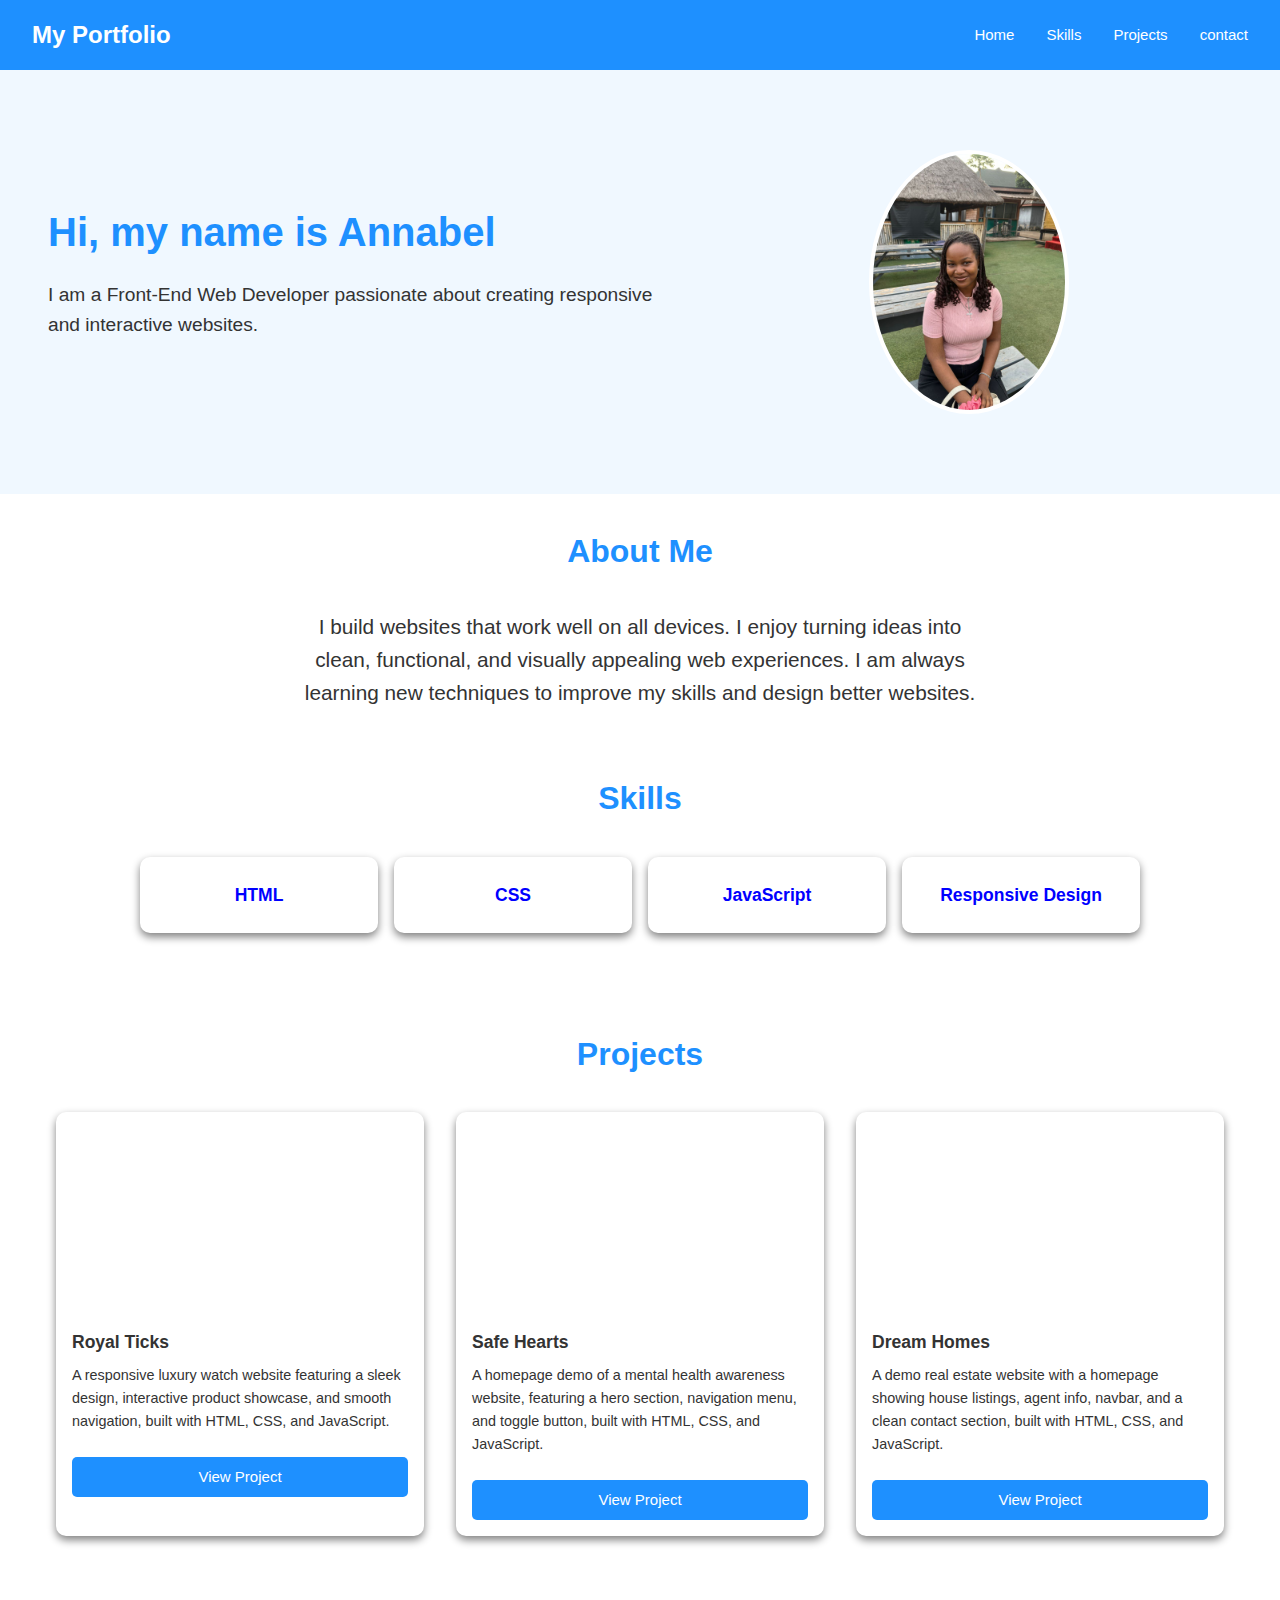
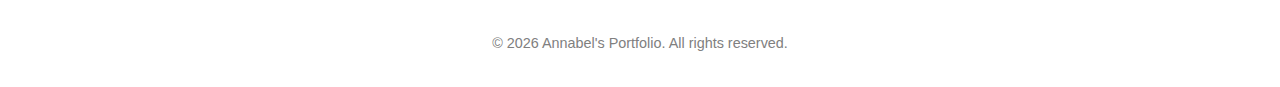
<file: index.html>
<!DOCTYPE html>
<html lang="en">
<head>
  <meta charset="UTF-8">
  <meta name="viewport" content="width=device-width, initial-scale=1.0">
  <title>Annabel Portfolio</title>
  <link rel="stylesheet" href="css/portfolio.css">
</head>
<body>

<!-- Navbar -->
<nav>
  <div class="logo">My Portfolio</div>
  <ul id="nav-links">
        <li><a href="index.html">Home</a></li>
    <li><a href="skills.html">Skills</a></li>
    <li><a href="projects.html">Projects</a></li>
            <li><a href="contact.html">contact</a></li>

  </ul>
  <div class="hamburger" id="hamburger">
    <div></div>
    <div></div>
    <div></div>
  </div>
</nav>

<!-- Hero Section -->
<section class="hero">
  <div class="intro">
    <h1 class="name">Hi, my name is Annabel</h1>
    <p class="me">I am a Front-End Web Developer passionate about creating responsive and interactive websites.</p>
  </div>
  <div class="picture">
    <img src="my pic - Copy.jpeg" alt="Annabel">
  </div>
</section>

<!-- About Me -->
<section id="about" class="about">
  <h2>About Me</h2>
  <p >
    I build websites that work well on all devices. I enjoy turning ideas into clean, functional, and visually appealing web experiences. I am always learning new techniques to improve my skills and design better websites.
  </p>
</section>

<!-- Skills -->
<section id="skills" class="skills-section">
  <h2>Skills</h2>
  <div class="skills">
    <div class="skill-card"><h3>HTML</h3></div>
    <div class="skill-card"><h3>CSS</h3></div>
    <div class="skill-card"><h3>JavaScript</h3></div>
    <div class="skill-card"><h3>Responsive Design</h3></div>
  </div>
</section>

<!-- Projects -->
<section id="projects" class="projects-section">
  <h2>Projects</h2>
  <div class="projects">

    <div class="project-card">
      <iframe src="https://annabelifediora.github.io/royal-ticks/"></iframe>
      <div class="project-content">
        <h3>Royal Ticks</h3>
        <p>A responsive luxury watch website featuring a sleek design, interactive product showcase, and smooth navigation, built with HTML, CSS, and JavaScript.</p>
        <a href="https://annabelifediora.github.io/royal-ticks/" target="_blank">View Project</a>
      </div>
    </div>

    <div class="project-card">
      <iframe src="https://annabelifediora.github.io/safehearts/"></iframe>
      <div class="project-content">
        <h3>Safe Hearts</h3>
        <p>A homepage demo of a mental health awareness website, featuring a hero section, navigation menu, and toggle button, built with HTML, CSS, and JavaScript.</p>
        <a href="https://annabelifediora.github.io/safehearts/" target="_blank">View Project</a>
      </div>
    </div>

    <div class="project-card">
      <iframe src="https://annabelifediora.github.io/dreamhouse/"></iframe>
      <div class="project-content">
        <h3>Dream Homes</h3>
        <p>A demo real estate website with a homepage showing house listings, agent info, navbar, and a clean contact section, built with HTML, CSS, and JavaScript.</p>
        <a href="https://annabelifediora.github.io/dreamhouse/" target="_blank">View Project</a>
      </div>
    </div>

  </div>
</section>

<!-- Footer -->
<footer>
  &copy; 2026 Annabel's Portfolio. All rights reserved.
</footer>

<script src="js/portfolio.js"></script>
</body>
</html>
</file>
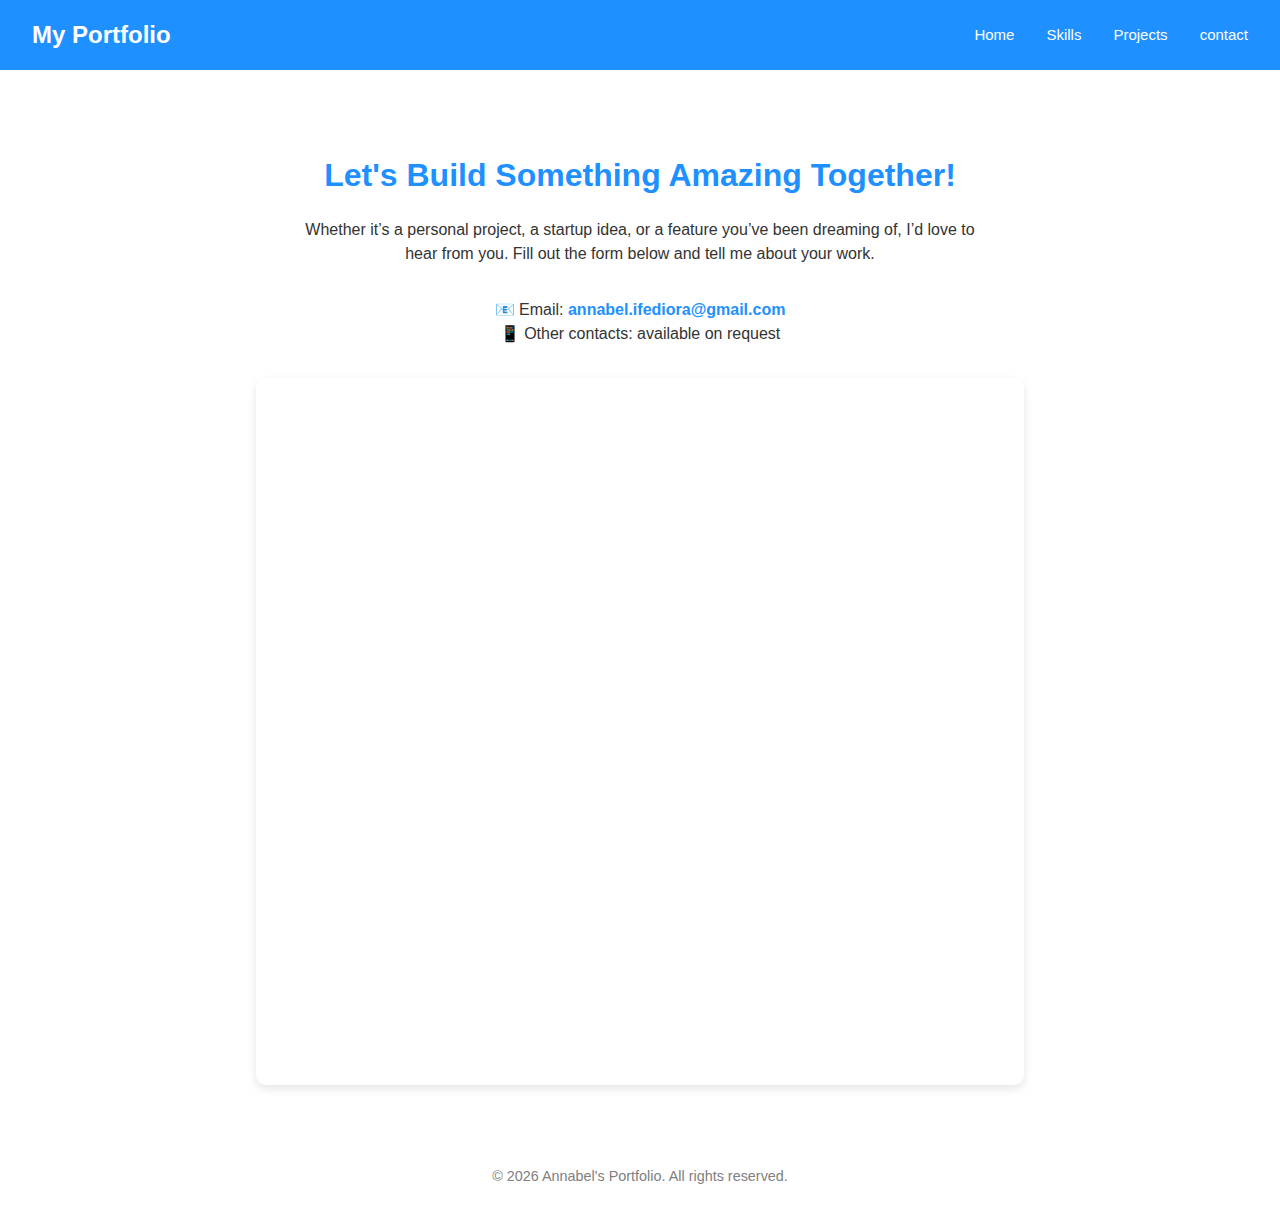
<file: contact.html>
<!DOCTYPE html>
<html lang="en">
<head>
  <meta charset="UTF-8">
  <meta name="viewport" content="width=device-width, initial-scale=1.0">
  <title>Contact - Annabel Portfolio</title>
  <link rel="stylesheet" href="css/portfolio.css">
</head>
<body>

<!-- Navbar -->
<nav>
  <div class="logo">My Portfolio</div>
  <ul id="nav-links">
    <li><a href="index.html">Home</a></li>
    <li><a href="skills.html">Skills</a></li>
    <li><a href="projects.html">Projects</a></li>
            <li><a href="contact.html">contact</a></li>
  </ul>
  <div class="hamburger" id="hamburger">
    <div></div>
    <div></div>
    <div></div>
  </div>
</nav>
<section class="contact-page">
  <h2>Let's Build Something Amazing Together!</h2>
  <p style="text-align:center; max-width:700px; margin:0 auto 2rem;">
    Whether it’s a personal project, a startup idea, or a feature you’ve been dreaming of, I’d love to hear from you. Fill out the form below and tell me about your work.
  </p>

  <!-- Contact Info -->
  <p style="text-align:center; margin-bottom:2rem;">
    📧 Email: 
    <a href="mailto:annabel.ifediora@gmail.com">annabel.ifediora@gmail.com</a><br>
    📱 Other contacts: available on request
  </p>

  <!-- Contact Form -->
   <div class="form-container">
    <iframe src="https://docs.google.com/forms/d/e/1FAIpQLSddwrWcWbUSt5cmn-NsW7pWMGltgcCgf4ElFdgRkpNwyPXpYA/viewform?usp=dialog" 
            width="100%" height="700" frameborder="0" marginheight="0" marginwidth="0">
      Loading…
    </iframe>
  </div>
</section>

<!-- Footer -->
<footer>
  &copy; 2026 Annabel's Portfolio. All rights reserved.
</footer>

<script src="js/portfolio.js"></script>
</body>
</html>
</file>
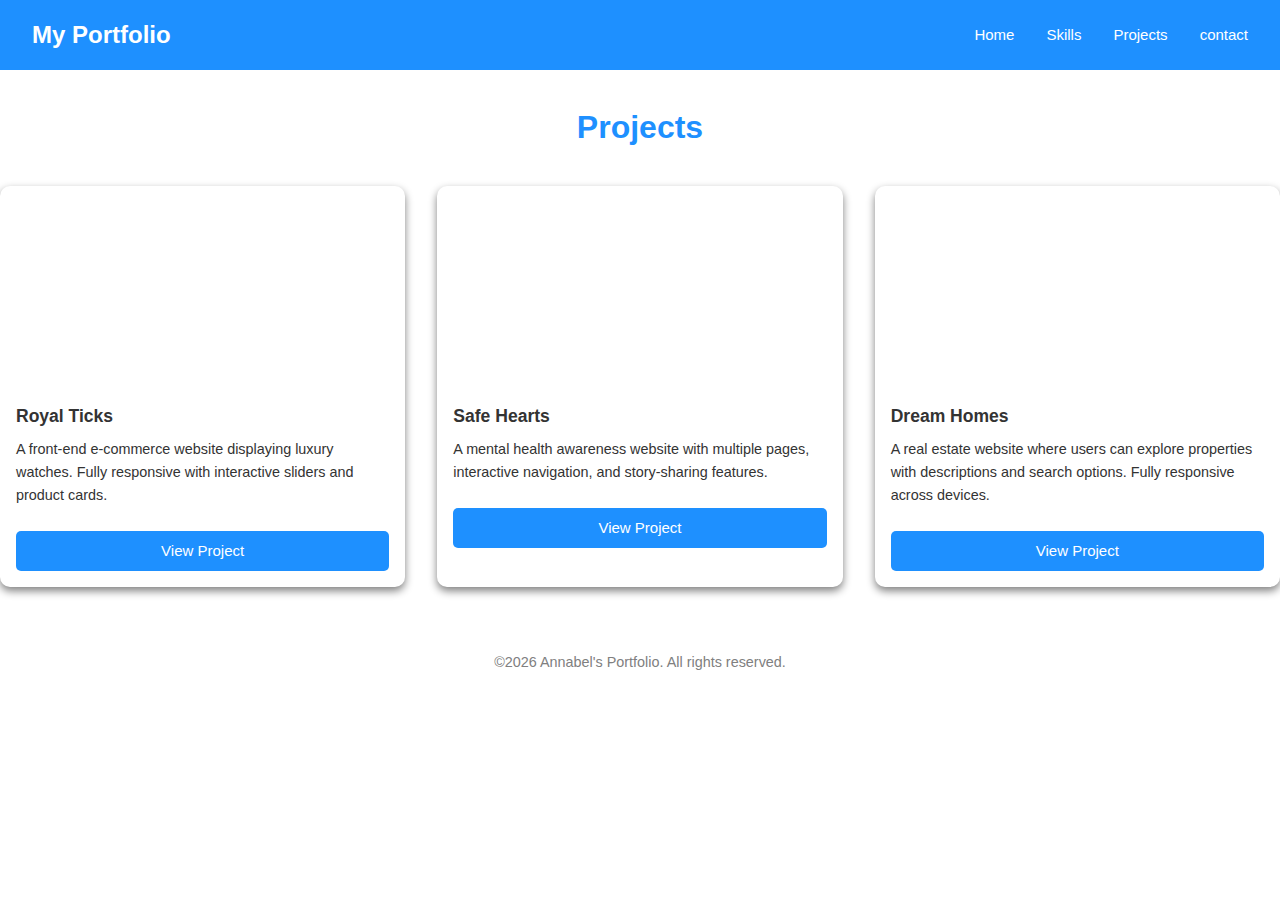
<file: projects.html>
<!DOCTYPE html>
<html lang="en">
<head>
  <meta charset="UTF-8">
  <meta name="viewport" content="width=device-width, initial-scale=1.0">
  <title>Projects - Annabel Portfolio</title>
  <link rel="stylesheet" href="css/portfolio.css">
</head>
<body>

<!-- Navbar -->
<nav>
  <div class="logo">My Portfolio</div>
  <ul id="nav-links">
        <li><a href="index.html">Home</a></li>
    <li><a href="skills.html">Skills</a></li>
    <li><a href="projects.html">Projects</a></li>
            <li><a href="contact.html">contact</a></li>

  </ul>
  <div class="hamburger" id="hamburger">
    <div></div>
    <div></div>
    <div></div>
  </div>
</nav>

<!-- Projects Section -->
<section id="projects" class="projects-page">
  <h2>Projects</h2>
  <div class="projects">

    <!-- Project 1 -->
    <div class="project-card">
      <iframe src="https://annabelifediora.github.io/royal-ticks/"></iframe>
      <div class="project-content">
        <h3>Royal Ticks</h3>
        <p>A front-end e-commerce website displaying luxury watches. Fully responsive with interactive sliders and product cards.</p>
        <a href="https://annabelifediora.github.io/royal-ticks/" target="_blank">View Project</a>
      </div>
    </div>

    <!-- Project 2 -->
    <div class="project-card">
      <iframe src="https://annabelifediora.github.io/safehearts/"></iframe>
      <div class="project-content">
        <h3>Safe Hearts</h3>
        <p>A mental health awareness website with multiple pages, interactive navigation, and story-sharing features.</p>
        <a href="https://annabelifediora.github.io/safehearts/" target="_blank">View Project</a>
      </div>
    </div>

    <!-- Project 3 -->
    <div class="project-card">
      <iframe src="https://annabelifediora.github.io/dreamhouse/"></iframe>
      <div class="project-content">
        <h3>Dream Homes</h3>
        <p>A real estate website where users can explore properties with descriptions and search options. Fully responsive across devices.</p>
        <a href="https://annabelifediora.github.io/dreamhouse/" target="_blank">View Project</a>
      </div>
    </div>

  </div>
</section>

<!-- Footer -->
<footer>
  &copy;2026 Annabel's Portfolio. All rights reserved.
</footer>

<script src="js/portfolio.js"></script>
</body>
</html>
</file>
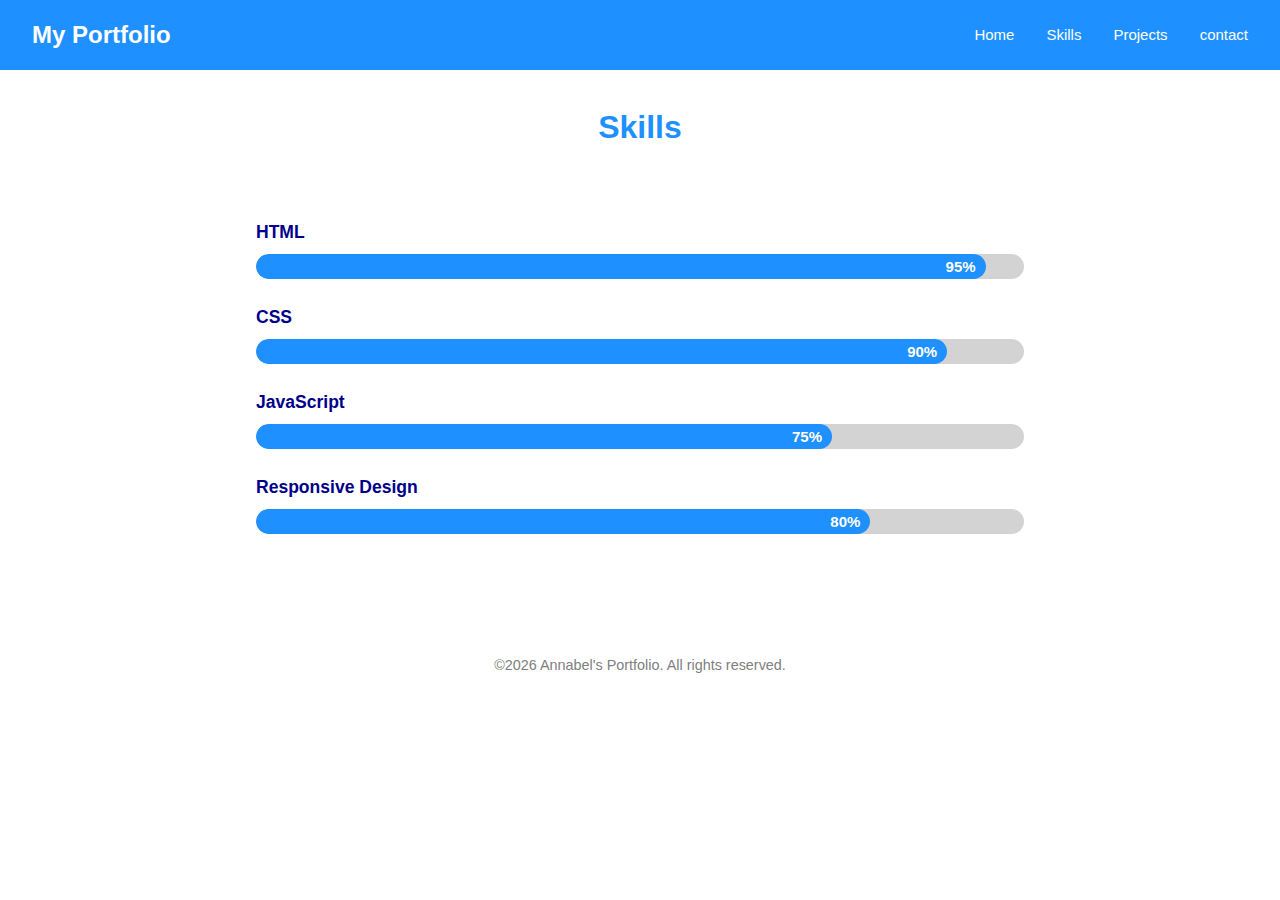
<file: skills.html>
<!DOCTYPE html>
<html lang="en">
<head>
  <meta charset="UTF-8">
  <meta name="viewport" content="width=device-width, initial-scale=1.0">
  <title>Skills - Annabel Portfolio</title>
  <link rel="stylesheet" href="css/portfolio.css">
</head>
<body>

<!-- Navbar -->
<nav>
  <div class="logo">My Portfolio</div>
  <ul id="nav-links">    
    <li><a href="index.html">Home</a></li>
    <li><a href="skills.html">Skills</a></li>
    <li><a href="projects.html">Projects</a></li>
            <li><a href="contact.html">contact</a></li>
  </ul>
  <div class="hamburger" id="hamburger">
    <div></div>
    <div></div>
    <div></div>
  </div>
</nav>

<!-- Skills Section -->
<section id="skills" class="skills-page">
  <h2>Skills</h2>
  <div class="skills-container">

    <div class="skill">
      <h3>HTML</h3>
      <div class="skill-bar">
        <div class="skill-level html" style="width:95%;">95%</div>
      </div>
    </div>

    <div class="skill">
      <h3>CSS</h3>
      <div class="skill-bar">
        <div class="skill-level css" style="width:90%;">90%</div>
      </div>
    </div>

    <div class="skill">
      <h3>JavaScript</h3>
      <div class="skill-bar">
        <div class="skill-level js" style="width:75%;">75%</div>
      </div>
    </div>

    <div class="skill">
      <h3>Responsive Design</h3>
      <div class="skill-bar">
        <div class="skill-level responsive" style="width:80%;">80%</div>
      </div>
    </div>

  </div>
</section>

<!-- Footer -->
<footer>
  &copy;2026 Annabel's Portfolio. All rights reserved.
</footer>

<script src="js/portfolio.js"></script>
</body>
</html>
</file>
<file: css/portfolio.css>
/* Reset */
* {
  margin: 0;
  padding: 0;
  box-sizing: border-box;
}

body {
  font-family: 'Inter', sans-serif;
  line-height: 1.6;
  Background: #FFFFFF;
  color:#333333 ;
  font-size: 15px;
}

/* Navbar */
nav {
  display: flex;
  justify-content: space-between;
  align-items: center;
Background: #1E90FF;
  padding: 1rem 2rem;
  position: sticky;
  top: 0;
  z-index: 1000;
}

nav .logo {
  color: white;
  font-weight: 600;
  font-size: 1.5rem;
}

nav ul {
  display: flex;
  list-style: none;
  gap: 2rem;
}

nav ul li a {
  color: white;
  font-weight: 500;
  text-decoration: none;
}
nav ul li a:hover{
  color:#FFD700 ;
}
.me{
 color: #333333
}
nav .hamburger {
  display: none;
  flex-direction: column;
  gap: 5px;
  cursor: pointer;
}

nav .hamburger div {
  width: 25px;
  height: 3px;
  background: white;
}

/* Mobile */
@media(max-width: 768px) {
  nav ul {
    display: none;
    flex-direction: column;
    gap: 1rem;
      background: #0A2540;
    position: absolute;
    top: 60px;
    right: 0;
    padding: 1rem 2rem;
    border-radius: 0 0 0 10px;
  }
  nav ul.active { display: flex; }
  nav .hamburger { display: flex; }
}

/* Hero */
.hero {
  display: flex;
  flex-wrap: wrap;
  justify-content: center;
  align-items: center;
  padding: 4rem 2rem;
 background:  #F0F8FF;
  color: white;
}
.name{
 color:  #1E90FF;
}
.hero .intro {
  flex: 1 1 300px;
  padding: 1rem;
}

.hero .intro h1 {
  font-size: 2.5rem;
  margin-bottom: 1rem;
}

.hero .intro p {
  font-size: 1.2rem;
  margin-bottom: 1.5rem;
}

.hero .picture {
  flex: 1 1 200px;
  display: flex;
  justify-content: center;
  padding: 1rem;
}

.hero .picture img {
  max-width: 200px;
  border-radius: 50%;
  border: 4px solid white;
}

/* Sections */
section h2 {
  text-align: center;
  margin: 2rem 0;
  color:#1E90FF ;
  font-size: 2rem;
}

.about p {
  max-width: 700px;
  margin: 0 auto;
  text-align: center;
  font-size: 1.3rem;
}


/* Skills */
.skills-section {
  padding: 2rem 1rem;
}

.skills {
  display: grid;
  grid-template-columns: repeat(auto-fit, minmax(150px,1fr));
  gap: 1rem;
  max-width: 1000px;
  margin: 0 auto;
}

.skill-card {
  background: white;
  padding: 1.5rem;
  border-radius: 10px;
  text-align: center;
  box-shadow: 0 4px 8px gray;
  color: blue;
  font-weight: 600;
}

/* Projects */
.projects-section {
  padding: 2rem 1rem;
  max-width: 1200px;
  margin: 0 auto;
}

.projects {
  display: grid;
  grid-template-columns: repeat(auto-fit, minmax(280px,1fr));
  gap: 2rem;
}

.project-card {
  background: white;
  border-radius: 10px;
  overflow: hidden;
  box-shadow: 0 4px 8px gray;
  display: flex;
  flex-direction: column;
  transition: all .3s;
}

.project-card:hover {
  transform: translateY(-5px);
  box-shadow: 0 8px 16px gray;
}

.project-card iframe {
  width: 100%;
  height: 200px;
  border: none;
}

.project-content {
  padding: 1rem;
  flex-grow: 1;
  display: flex;
  flex-direction: column;
}

.project-content h3 {
  margin-bottom: .5rem;
}

.project-content p {
  font-size: .9rem;
  margin-bottom: .5rem;
}

.project-content a {
  margin-top: auto;
  Background: #1E90FF;
  color: white;
  text-align: center;
  padding: .5rem 1rem;
  border-radius: 5px;
  display: inline-block;
  margin-top: 1rem;
  transition: background .3s;
  text-decoration: none;
}

.project-content a:hover {
  background: blue;
}

/* Footer */
footer {
  text-align: center;
  padding: 2rem;
  margin-top: 2rem;
  color: gray;
  font-size: .9rem;
}
/* Skills Bars */
.skills-container {
  max-width: 800px;
  margin: 0 auto;
  padding: 2rem 1rem;
}

.skill {
  margin-bottom: 1.5rem;
}

.skill h3 {
  margin-bottom: .5rem;
  color: darkblue;
}

.skill-bar {
  background: lightgray;
  border-radius: 20px;
  overflow: hidden;
  height: 25px;
}

.skill-level {
  height: 100%;
  line-height: 25px;
  color: white;
  text-align: right;
  padding-right: 10px;
  font-weight: 600;
  border-radius: 20px;
}

/* Different colors for each skill */
.skill-level.html { background: #1E90FF; }
.skill-level.css { background:#1E90FF; }
.skill-level.js { background:#1E90FF; }
.skill-level.responsive { background:#1E90FF ; }
/* Contact Page Styling */
.contact-page {
  max-width:800px;
  margin:2rem auto;
  padding:1rem;
}
.contact-page h2 {
  text-align:center;
  color:#1E90FF;
  font-size:2rem;
  margin-bottom:1rem;
}
.contact-page p {
  color:#333333;
  font-size:1rem;
  line-height:1.5;
  margin-bottom:2rem;
  text-align:center;
}
.contact-page a {
  color:#1E90FF;
  text-decoration:none;
  font-weight:bold;
}
.contact-page a:hover {
  text-decoration:underline;
}
.form-container {
  width:100%;
  max-width:800px;
  margin:0 auto;
  border-radius:10px;
  overflow:hidden;
  box-shadow:0 4px 10px rgba(0,0,0,0.1);
}

/* Responsive adjustments */
@media (max-width:768px){
  .contact-page h2 { font-size:1.6rem; }
  .contact-page p { font-size:0.95rem; }
  .form-container iframe { height:600px; }
}
@media (max-width:480px){
  .contact-page h2 { font-size:1.4rem; }
  .contact-page p { font-size:0.9rem; }
  .form-container iframe { height:500px; }
}

/* Responsiveness */
@media(max-width: 768px){
  .hero { flex-direction: column; 
    text-align: center; }
}
</file>
